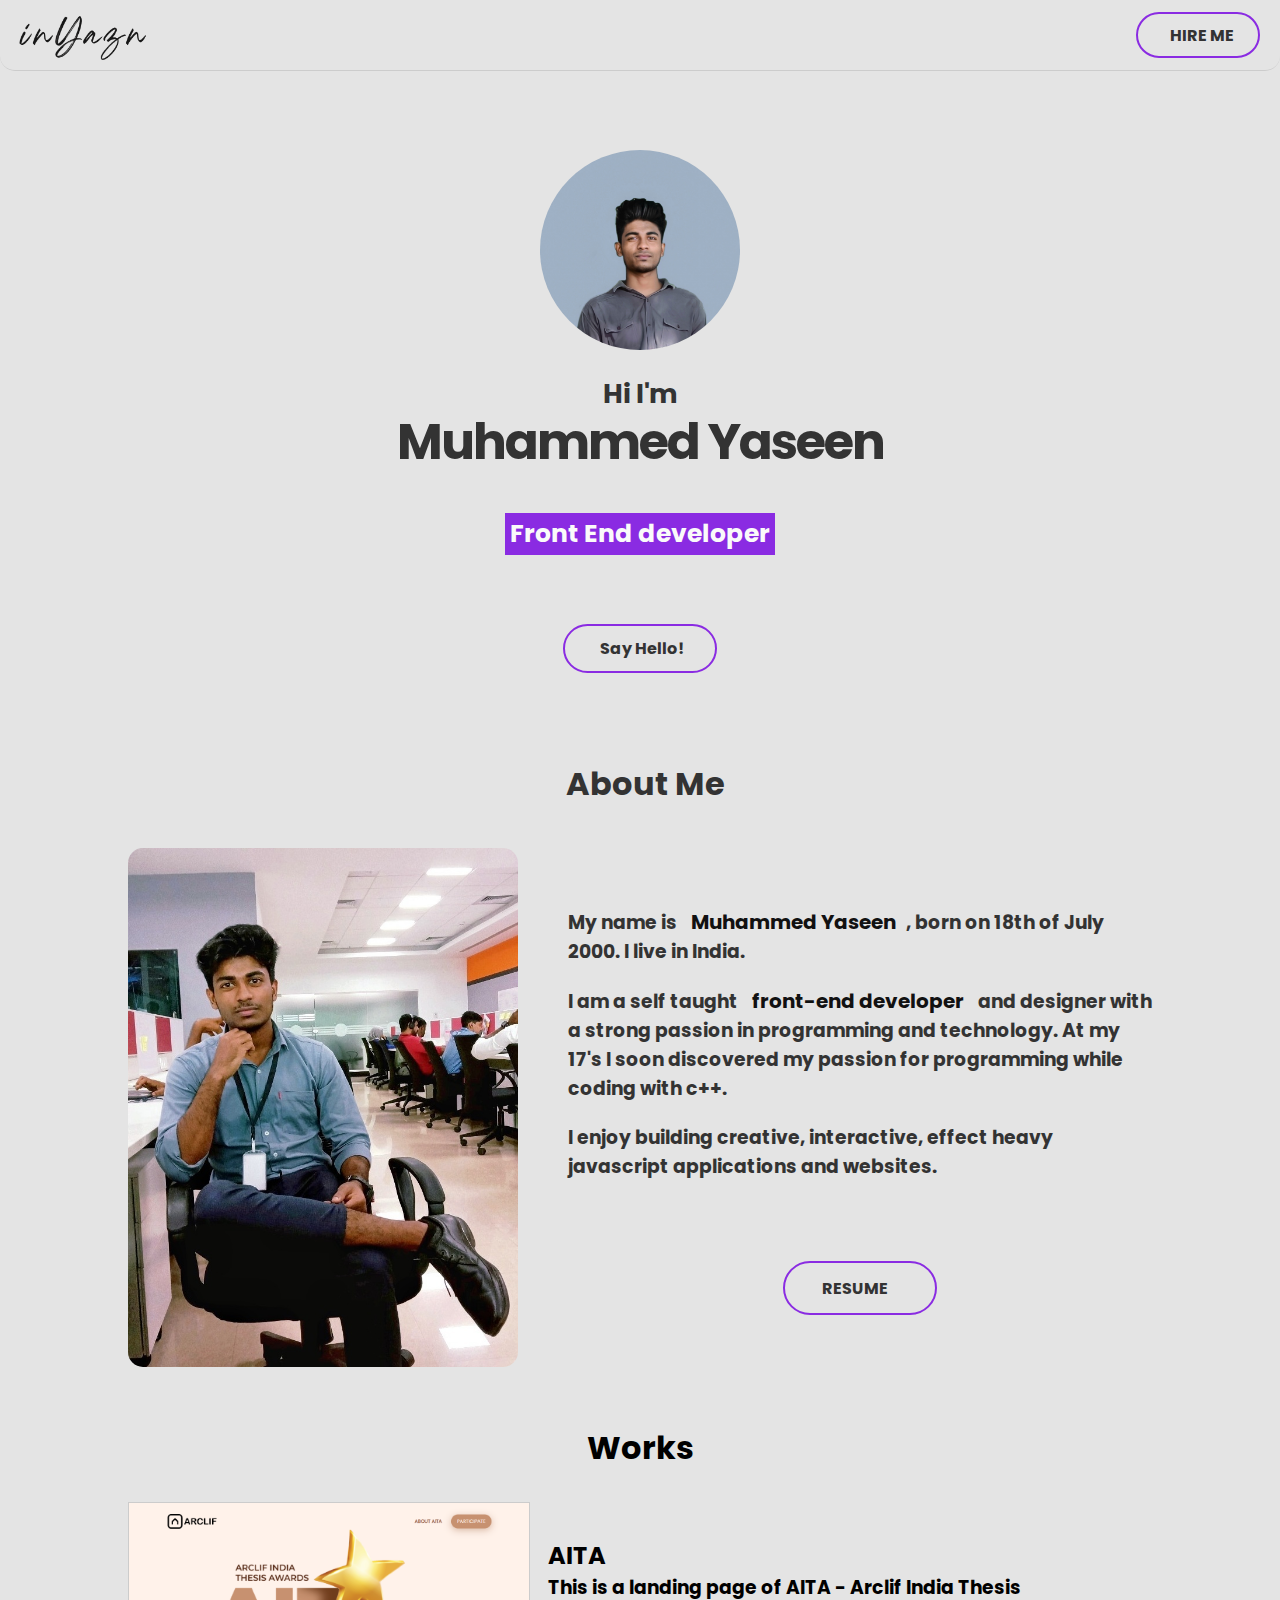
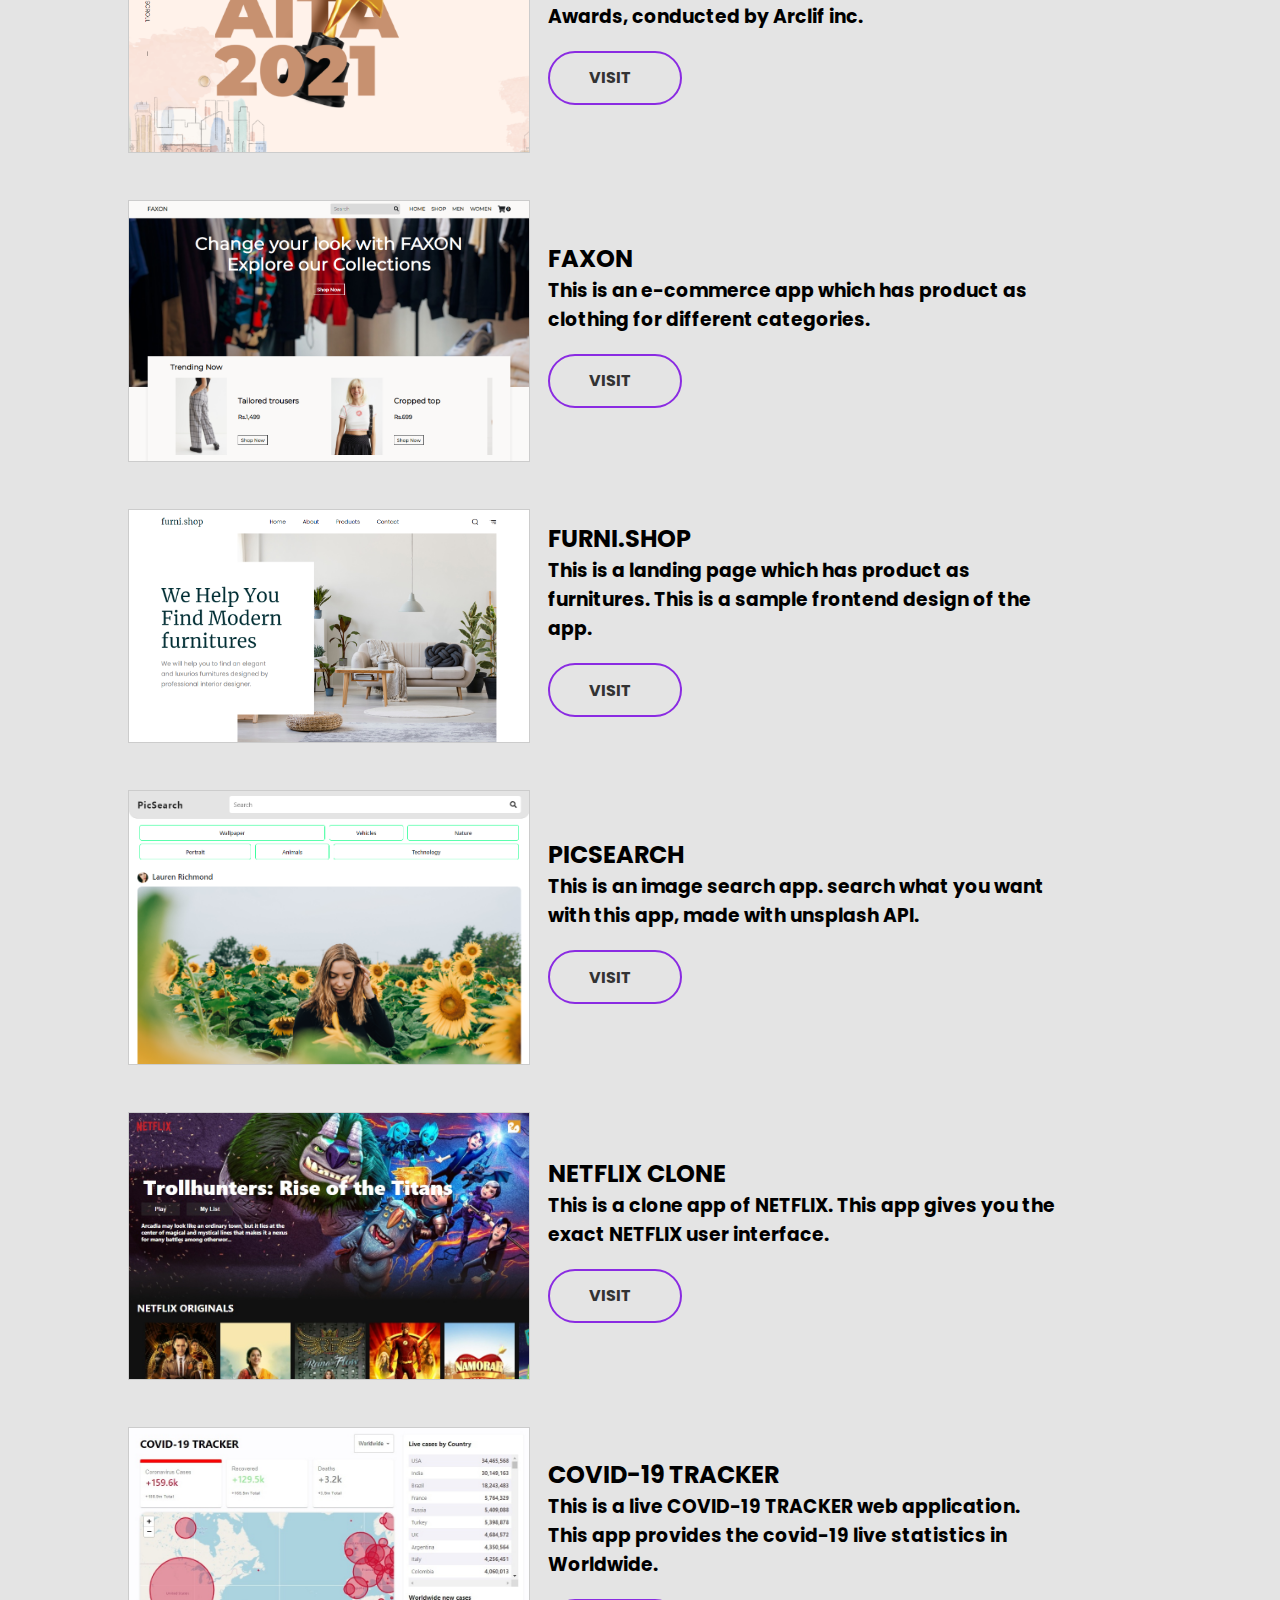
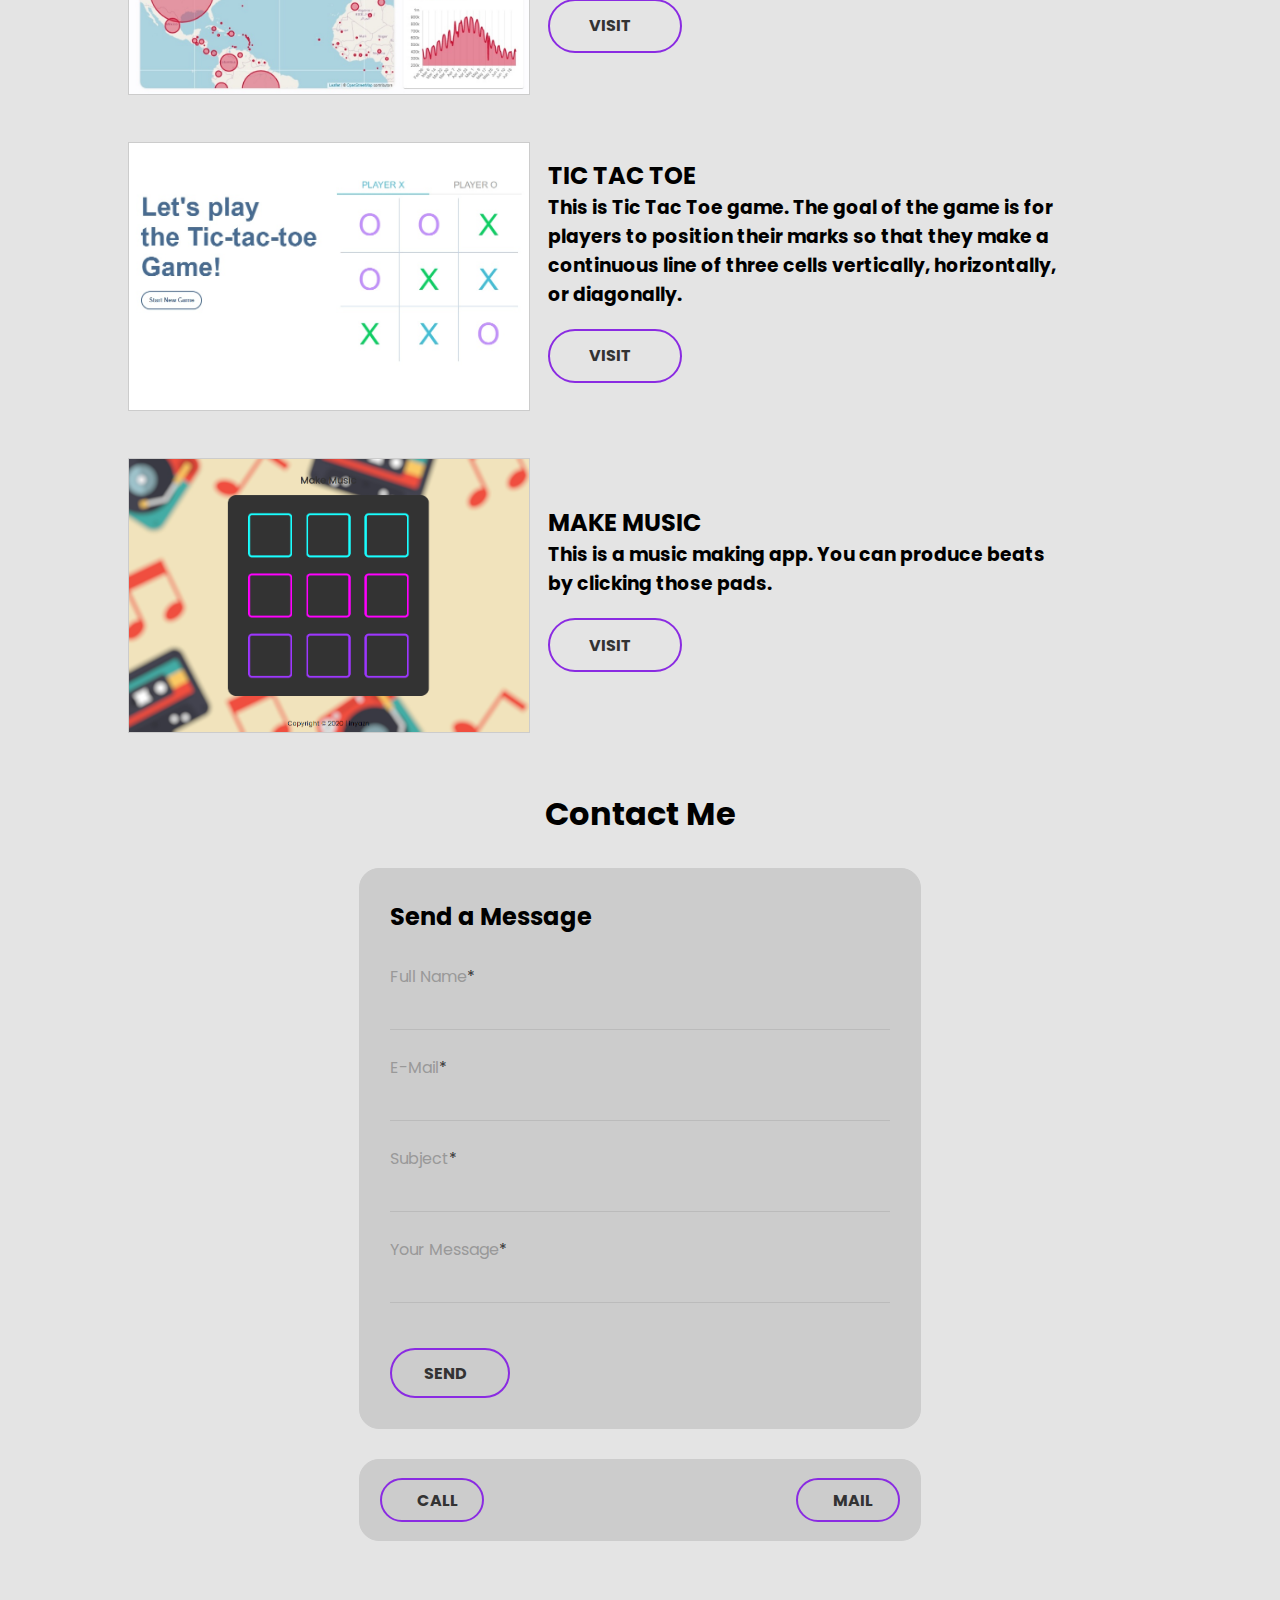
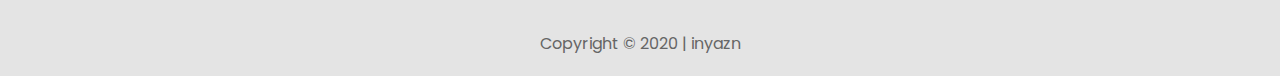
<file: index.html>
<!DOCTYPE html>
<html lang="en">
  <head>
    <meta charset="UTF-8" />
    <meta http-equiv="X-UA-Compatible" content="IE=edge" />
    <meta name="viewport" content="width=device-width, initial-scale=1.0" />
    <meta name="google-site-verification" content="nQ9ZUqj_Asu6R0zVqUHQiTM2xhwVRadObyOZTw-525c" />
    <meta
      name="description"
      content="I'm Muhammed Yaseen, self taught web developer with a strong passion in programming and technology.At my 17's I soon discovered my passion for programming while coding with c++.I enjoy building creative, interactive, effect heavy javascript applications and websites."
    />
    <meta
      name="keywords"
      content="Front End Developer, inyazn.com, inyazn.in, Muhammed Yaseen, Yaseen, yasn, Yaseen Shiras, Yaseen Calicut, Yaseen Front end developer, yaseen software engineer"
    />
    <title>inyazn | Muhammed Yaseen</title>
    <script async src="https://pagead2.googlesyndication.com/pagead/js/adsbygoogle.js?client=ca-pub-7277503044401125"
     crossorigin="anonymous"></script>
    <link
      rel="icon"
      href="assets/images/icon/favicon.ico"
      type="image/x-icon"
    />
    <link rel="icon" href="assets/images/icon/icon.png" />
    <link rel="stylesheet" href="index.css" />
    <link
      rel="stylesheet"
      href="https://use.fontawesome.com/releases/v5.15.3/css/all.css"
      integrity="sha384-SZXxX4whJ79/gErwcOYf+zWLeJdY/qpuqC4cAa9rOGUstPomtqpuNWT9wdPEn2fk"
      crossorigin="anonymous"
    />
    <script
      src="https://code.jquery.com/jquery-3.6.0.js"
      integrity="sha256-H+K7U5CnXl1h5ywQfKtSj8PCmoN9aaq30gDh27Xc0jk="
      crossorigin="anonymous"
    ></script>
    <script src="https://ajax.googleapis.com/ajax/libs/jquery/3.5.1/jquery.min.js"></script>
  </head>
  <body>
    <div class="hero heroHome">
      <div class="header">
        <div class="logo">
          <img
            class="img__logo dark__logo"
            src="assets/images/logo/inYazn-logo-dark.png"
            alt="inYazn-logo-dark"
          />
        </div>
        <div class="button">
          <a href="mailto:contact.inyazn@gmail.com"><i class="far fa-comment"></i>HIRE ME</a>
        </div>
      </div>
     
      <div class="container homeContainer" id="homeContainer">
        <div class="top"></div>
        <div class="bottom">
          <div class="image">
            <img
              src="assets/images/Muhammed Yaseen - @inYazn.jpeg"
              alt="Muhammed Yaseen - @inYazn"
            />
          </div>
          <div class="text">
            <h1>
              <p>Hi I'm</p>
              <span>Muhammed Yaseen</span>
            </h1>
            <h4>
              <a
                href="https://frontendmasters.com/books/front-end-handbook/2018/what-is-a-FD.html"
                >Front End developer</a
              >
            </h4>
          </div>
          <div class="button">
            <a href="https://wa.me/919447101708"><i class="fab fa-whatsapp"></i> Say Hello!</a>
          </div>
        </div>
      </div>
      <div class="container aboutContainer" id="aboutContainer">
        <div class="textField">
          <h1 class="heading">About Me</h1>
          <div class="content">
            <div class="image">
              <img src="assets/images/Muhammed Yaseen@inYazn.jpeg" alt="Muhammed Yaseen@inYazn">
            </div>
            <div class="text">
              <p class="paraOne">
                <h3>My name is <a class="spanOne">Muhammed Yaseen</a>, born on 18th of July 2000. I live in India.</h3>
              </p>
              <p>
                <h3>
                  I am a self taught <a href="https://frontendmasters.com/books/front-end-handbook/2018/what-is-a-FD.html" hr class="spanOne">front-end developer</a> and designer with a strong passion in
                  programming and technology. At my 17's I soon discovered my passion for
                  programming while coding with c++.
                </h3>
              </p>
              <p>
                <h3>
                  I enjoy building creative, interactive, effect heavy javascript applications and websites.
                </h3>
              </p>
              <a href="resume.html" class="ResumeIcon"><div>RESUME <i class="fas fa-arrow-right"></i></div></a>
            </div>
          </div>
        </div>
      </div>
      <div class="container portfolioContainer" id="portfolioContainer">
        <h1>Works</h1>
        <div class="content">
            
          <div class="odd work">
            <div class="image">
              <img
                src="assets/images/portfolio/AITA.png"
                alt="FAXON_inyazn"
              />
            </div>
            <div class="text">
              <h2 class="name">AITA</h2>
              <h3 class="description">
                This is a landing page of AITA - Arclif India Thesis Awards,  conducted by Arclif inc.
              </h3>
              <a
                href="https://yazeenshiras.github.io/AITA/"
                class="visitButton"
                >VISIT <i class="fas fa-arrow-right"></i
              ></a>
            </div>
          </div>
          <div class="even work">
            <div class="image">
              <img
                src="assets/images/portfolio/Faxon_E-commerce.png"
                alt="FAXON_inyazn"
              />
            </div>
            <div class="text">
              <h2 class="name">FAXON</h2>
              <h3 class="description">
                This is an e-commerce app which has product as clothing for different categories.
              </h3>
              <a
                href="https://faxon-inyazn.web.app/"
                class="visitButton"
                >VISIT <i class="fas fa-arrow-right"></i
              ></a>
            </div>
          </div>
          <div class="odd work">
            <div class="image">
              <img
                src="assets/images/portfolio/furni.shop.png"
                alt="furi.shop_inyazn"
              />
            </div>
            <div class="text">
              <h2 class="name">FURNI.SHOP</h2>
              <h3 class="description">
                This is a landing page which has product as furnitures. This is a sample frontend design of the app.
              </h3>
              <a
                href="https://furni-shop-inyazn.web.app/"
                class="visitButton"
                >VISIT <i class="fas fa-arrow-right"></i
              ></a>
            </div>
          </div>
          <div class="even work">
            <div class="image">
              <img
                src="assets/images/portfolio/PicSearch.png"
                alt="PicSearch_inyazn"
              />
            </div>
            <div class="text">
              <h2 class="name">PICSEARCH</h2>
              <h3 class="description">
                This is an image search app. search what you want with this app, made with unsplash API.
              </h3>
              <a href="https://picsearch-inyazn.web.app/" class="visitButton"
                >VISIT <i class="fas fa-arrow-right"></i
              ></a>
            </div>
          </div>
          <div class="odd work">
            <div class="image">
              <img
                src="assets/images/portfolio/netflix_clone - inyazn.jpeg"
                alt="Netflix-Clone_inyazn"
              />
            </div>
            <div class="text">
              <h2 class="name">NETFLIX CLONE</h2>
              <h3 class="description">
                This is a clone app of NETFLIX. This app gives you the exact
                NETFLIX user interface.
              </h3>
              <a href="https://netflix-clone-yazn.web.app/" class="visitButton"
                >VISIT <i class="fas fa-arrow-right"></i
              ></a>
            </div>
          </div>
          <div class="even work">
            <div class="image">
              <img
                src="assets/images/portfolio/covid_19_tracker - inyazn.jpeg"
                alt="Covid-19-Tracker_inyazn"
              />
            </div>
            <div class="text">
              <h2 class="name">COVID-19 TRACKER</h2>
              <h3 class="description">
                This is a live COVID-19 TRACKER web application. This app
                provides the covid-19 live statistics in Worldwide.
              </h3>
              <a
                href="https://covid-19-tracker-4404c.web.app/"
                class="visitButton"
                >VISIT <i class="fas fa-arrow-right"></i
              ></a>
            </div>
          </div>
          <div class="odd work">
            <div class="image">
              <img
                src="assets/images/portfolio/tic_tac_toe - inyazn.jpeg"
                alt="Tic-Tac-Toe_inyazn"
              />
            </div>
            <div class="text">
              <h2 class="name">TIC TAC TOE</h2>
              <h3 class="description">
                This is Tic Tac Toe game. 
                The goal of the game is for players to position their marks so that they make a continuous line of three cells vertically, horizontally, or diagonally.
              </h3>
              <a
                href="https://tic-tac-toe-yazn.web.app/"
                class="visitButton"
                >VISIT <i class="fas fa-arrow-right"></i
              ></a>
            </div>
          </div>
          <div class="even work">
            <div class="image">
              <img
                src="assets/images/portfolio/Make Music.png"
                alt="Make-Music_inyazn"
              />
            </div>
            <div class="text">
              <h2 class="name">MAKE MUSIC</h2>
              <h3 class="description">
                This is a music making app. You can
                produce beats by clicking those pads.
              </h3>
              <a
                href="https://make-music-inyazn.web.app/"
                class="visitButton"
                >VISIT <i class="fas fa-arrow-right"></i
              ></a>
            </div>
          </div>
        </div>
      </div>
      <div class="contact">
        <h1>Contact Me</h1>
        <section>
          <h2>Send a Message</h2>
        <div class="form">
          <form name="emailForm" id="submitForm" action="">
            <label for="fullname">Full Name<span class="star">*</span></label>
            <br>
            <input type="text" id="fullname" name="fullname">
            <br>
            <br>
            <label for="email">E-Mail<span class="star">*</span></label>
            <br>
            <input type="text" id="email" name="email">
            <br>
            <br>
            <label for="subject">Subject<span class="star">*</span></label>
            <br>
            <input type="text" id="subject" name="subject">
            <br>
            <br>
            <label for="message">Your Message<span class="star">*</span></label>
            <br>
            <input type="text" id="message" name="message">
            <br>
            <span id="requiredError">Must fill the <span class="star">*</span>required fields</span>
            <br>
            <button type="submit">SEND <i class="fas fa-paper-plane"></i></button>
          </form>
        </div>
        <div class="sending" id="sending">
          <h4>sending...</h4>
        </div>
        <div class="popup" id="popup">
          <h3>Thanks for your <br> Message!</h3>
        </div>
        </section>
        <div class="other">
          <a class="call" href="tel:9447101708"><i class="fas fa-mobile-alt"></i>CALL</a>
          <a class="mail" href="mailto:contact.inyazn@gmail.com"><i class="far fa-envelope"></i>MAIL</a>
        </div> 
      </div>
      <footer>
        <div class="socialButtons">
          <a href="https://www.linkedin.com/in/muhammed-yaseen-294889207/"><i class="fab fa-linkedin"></i></a>
          <a href="https://github.com/YazeenShiras"><i class="fab fa-github"></i></a>
          <a href="https://www.instagram.com/inyazn/"><i class="fab fa-instagram"></i></a>
          <a href="https://www.facebook.com/yazeenshiraz/"><i class="fab fa-facebook"></i></a>
        </div>
        <div class="copyright">
          Copyright &copy; 2020 | inyazn
        </div>
      </footer>
    </div>
    <script>
      var fullName = document.getElementById("fullname");
      var email = document.getElementById("email");
      var subject = document.getElementById("subject");
      var message = document.getElementById("message");
      var requiredError = document.getElementById("requiredError");
      var sending = document.getElementById("sending");
      var popup = document.getElementById("popup");

      $('#submitForm').submit((e) => {
        e.preventDefault();
        if (
          fullName.value == "" ||
          email.value == "" ||
          subject.value == "" ||
          message.value == ""
        ) {
          requiredError.style.display = "block";
          setTimeout(() => {
            requiredError.innerHTML = "Reloading...";
            setTimeout(() => {
              window.location.reload();
            }, 1000);
          }, 2000);
        } else if (email.value.includes("@") == false) {
          requiredError.innerHTML = "invalid e-mail";
          requiredError.style.display = "block";
          setTimeout(() => {
            requiredError.innerHTML = "Reloading...";
            setTimeout(() => {
              window.location.reload();
            }, 1000);
          }, 2000);
        } else {
            sending.style.display = "block";
            setTimeout(() => {
              sending.style.display = "none";
              popup.style.display = "block";
            }, 4000);
            $.ajax({
              url: "https://script.google.com/macros/s/AKfycbzxBuvK4gJuzY5Z2ARDfHYh4qrAEEdmg29tWkC0arr99gRFk58gBIpcGJx2lCWW6_2r/exec",
              data: $("#submitForm").serialize(),
              method: "post",
              success: function (response) {
                setTimeout(() => {
                  window.location.reload();
                }, 5000)
              },
              error: function (err) {
                setTimeout(() => {
                  popup.innerHTML = "Error Occurred!";
                  popup.style.color = "#ff0f0f";
                  popup.style.display = "block";
                  setTimeout(() => {
                    window.location.reload();
                  }, 5000)
                }, 2000)
              }
            })
        }
      });
    </script>
  </body>
</html>
</file>
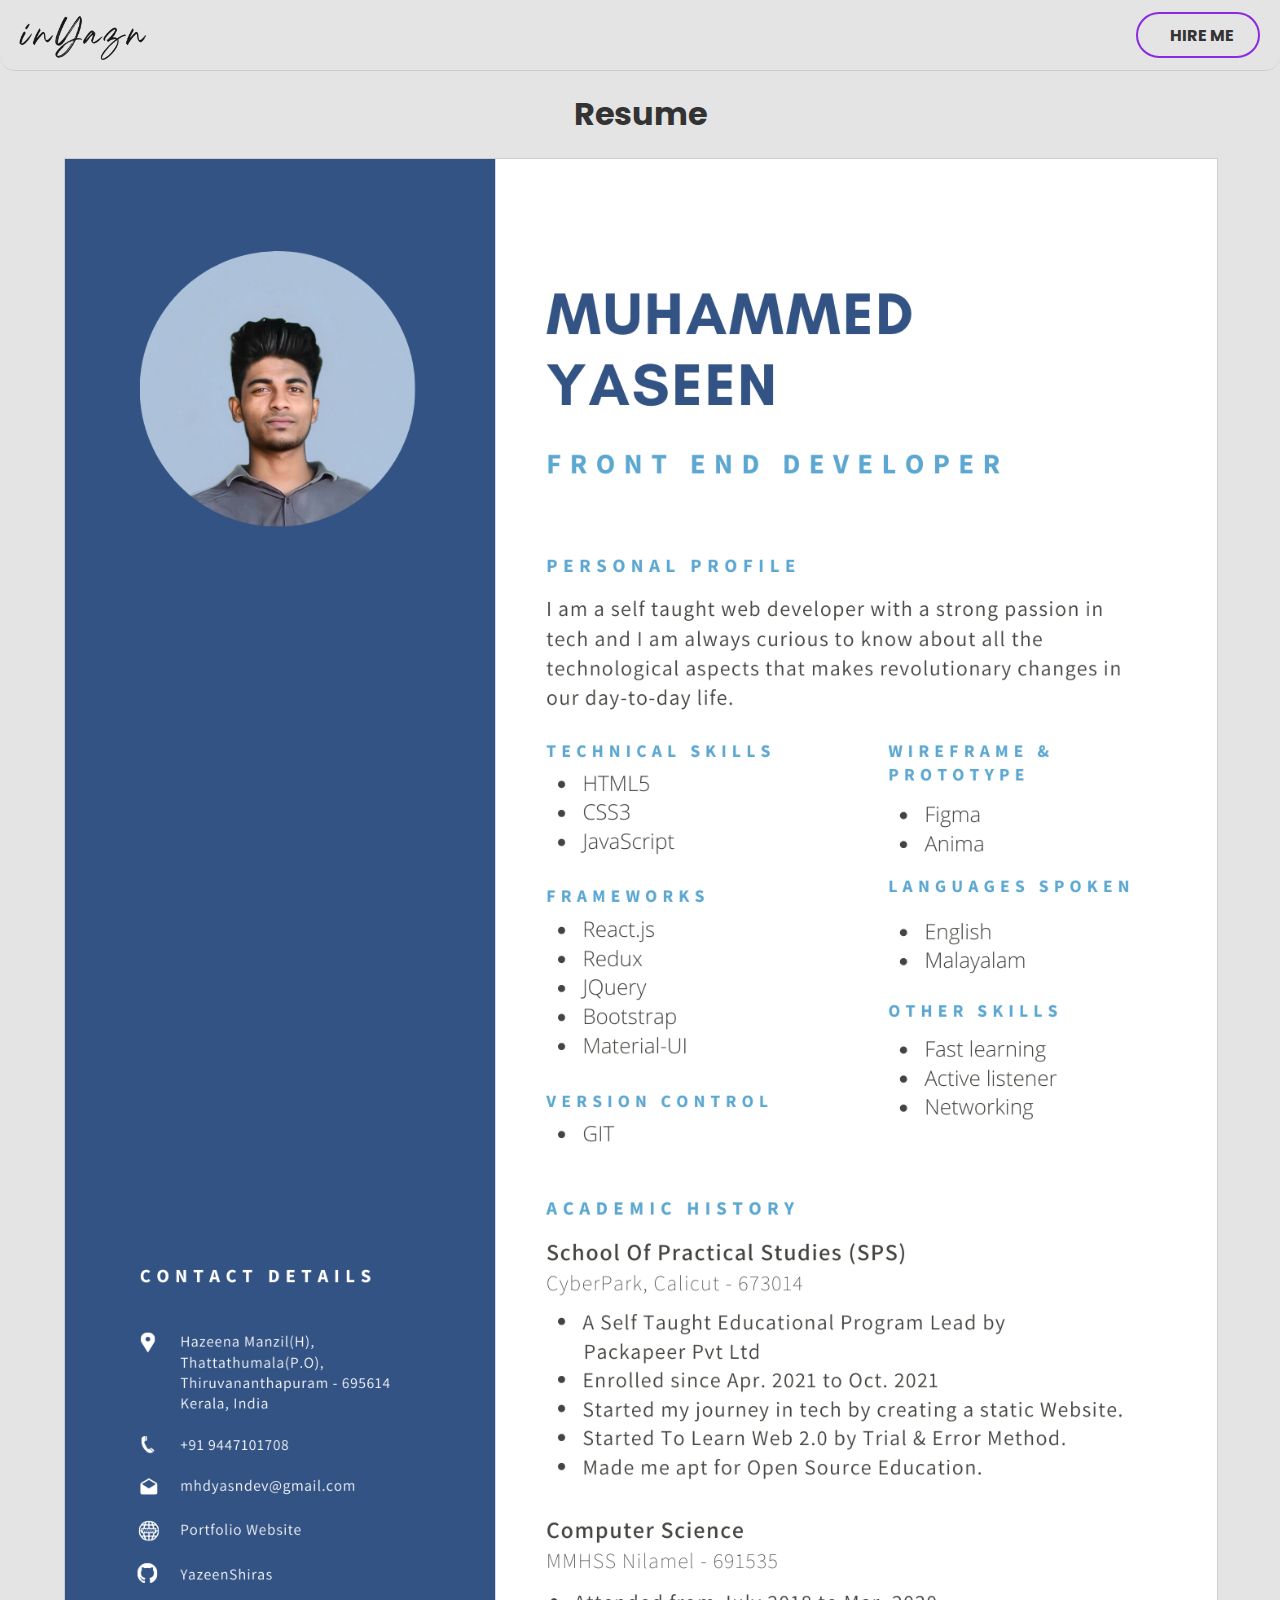
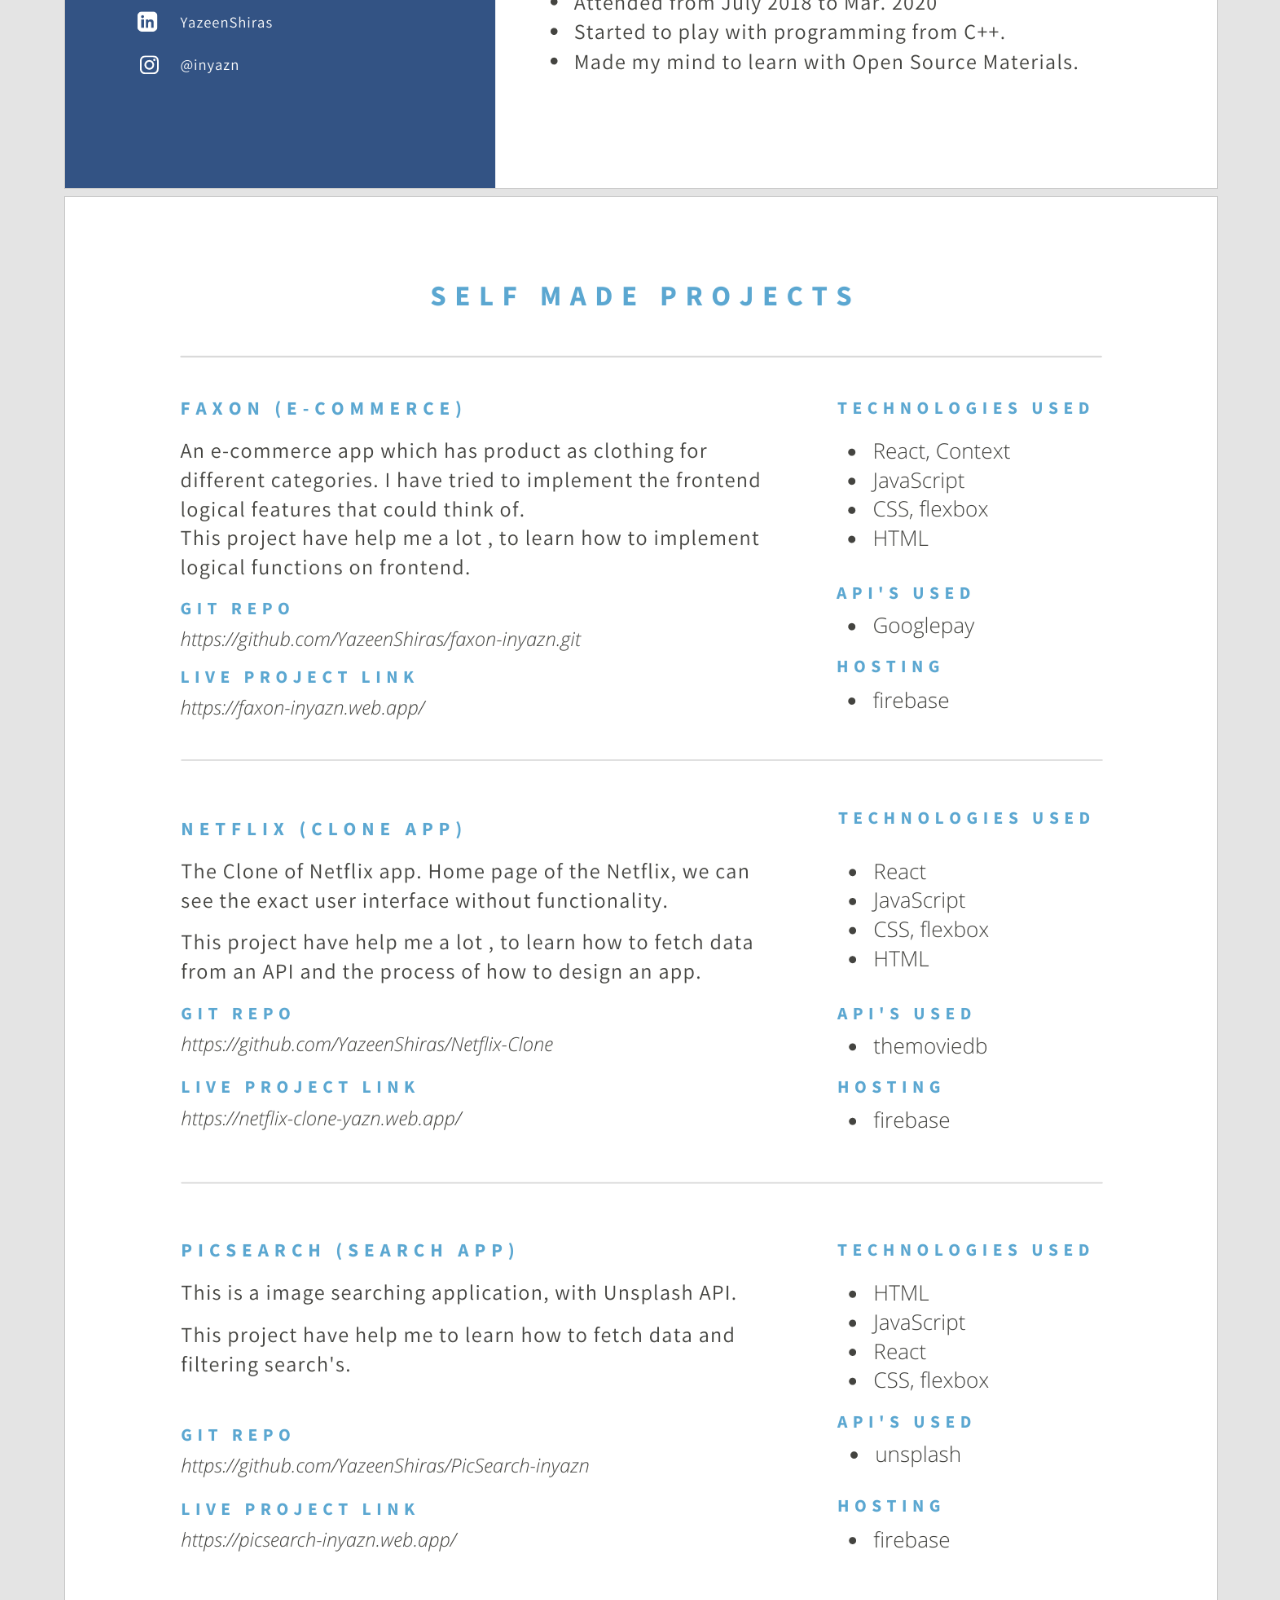
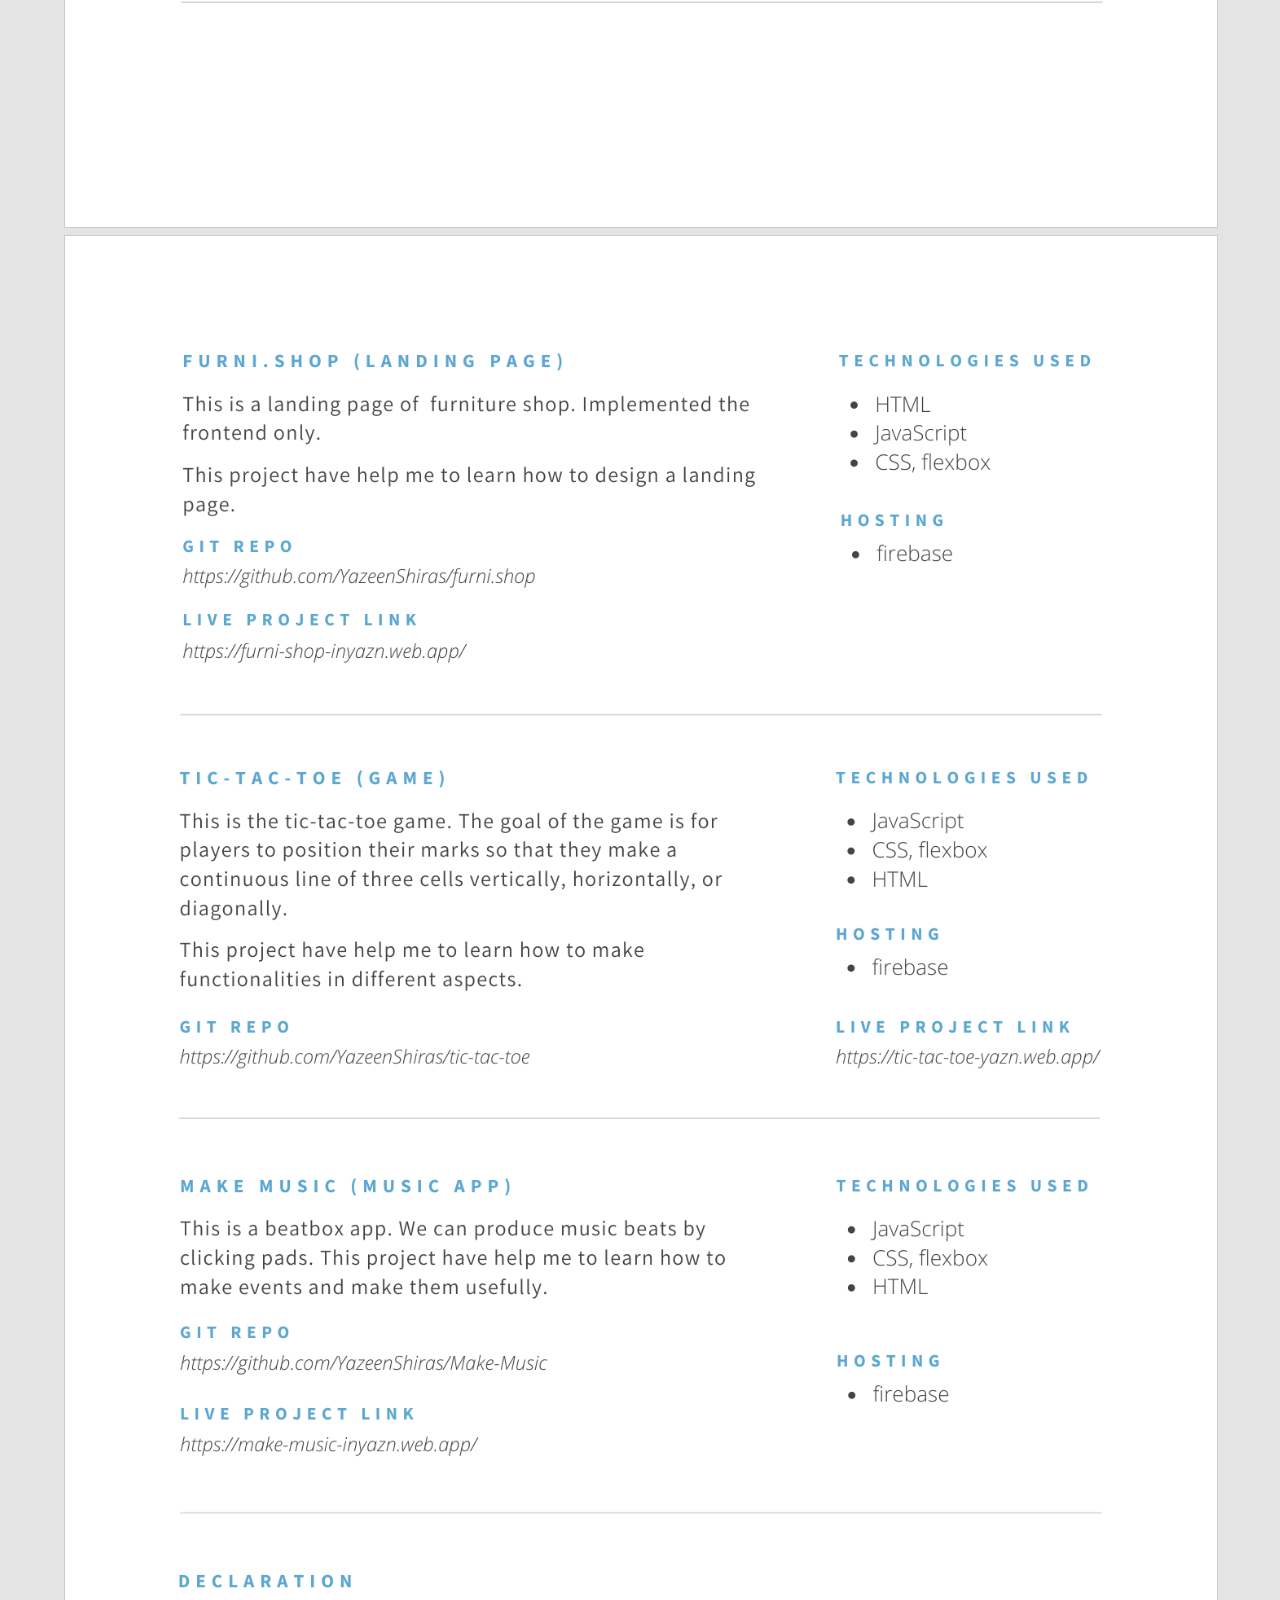
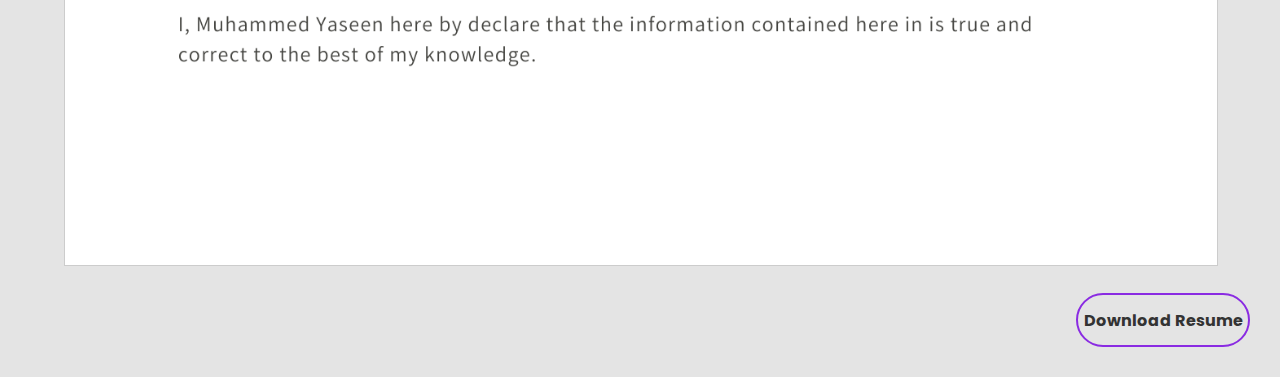
<file: resume.html>
<!DOCTYPE html>
<html lang="en">
  <head>
    <meta charset="UTF-8" />
    <meta http-equiv="X-UA-Compatible" content="IE=edge" />
    <meta name="viewport" content="width=device-width, initial-scale=1.0" />
    <meta name="description" content="resume of Muhammed Yaseen" />
    <meta
      name="keywords"
      content="Front End Developer, inyazn, Muhammed Yaseen, Yaseen, yasn, Yaseen Shiras, Kerala, TVM"
    />
    <title>inyazn - Resume</title>
    <script async src="https://pagead2.googlesyndication.com/pagead/js/adsbygoogle.js?client=ca-pub-7277503044401125"
     crossorigin="anonymous"></script>
    <link rel="icon" href="assets/images/icon/icon.png" type="image/x-icon" />
    <link rel="icon" href="assets/images/icon/icon.png" />
    <link rel="stylesheet" href="resume.css" />
    <link rel="stylesheet" href="index.css" />
    <link
      rel="stylesheet"
      href="https://use.fontawesome.com/releases/v5.15.3/css/all.css"
      integrity="sha384-SZXxX4whJ79/gErwcOYf+zWLeJdY/qpuqC4cAa9rOGUstPomtqpuNWT9wdPEn2fk"
      crossorigin="anonymous"
    />
  </head>
  <body>
    <div class="hero">
      <div class="header">
        <div class="logo">
          <img
            class="img__logo"
            src="assets/images/logo/inYazn-logo-dark.png"
            alt="inYazn__logo"
          />
        </div>
        <div class="button">
          <a href="mailto:contact.inyazn@gmail.com"><i class="far fa-comment"></i>HIRE ME</a>
        </div>
      </div>
      <div class="container resumeContainer" id="mainContainer">
        <h1>Resume</h1>
        <div class="content">
          <div class="image">
            <img src="assets/images/resume/Resume - Muhammed Yaseen - Page_01.png" alt="Resume@Muhammed Yaseen - inyazn">
            <img class="pageTwo" src="assets/images/resume/Resume - Muhammed Yaseen - Page_02.png" alt="Resume@Muhammed Yaseen - inyazn">
            <img class="pageThree" src="assets/images/resume/Resume - Muhammed Yaseen - Page_03.png" alt="Resume@Muhammed Yaseen - inyazn">
          </div>
          <div class="button">
            <a class="backButton" href="index.html"><i class="fas fa-arrow-left"></i></a>
            <a class="downloadButton" href="assets/images/resume/Resume - Muhammed Yaseen.pdf" download >Download Resume</div>
          </div>
        </div>
      </div>
    </div>
  </body>
</html>
</file>
<file: index.css>
@import url("https://fonts.googleapis.com/css?family=Poppins");

* {
  margin: 0;
  padding: 0;
  scroll-behavior: smooth;
}

body::-webkit-scrollbar {
  display: none;
}

body {
  font-family: "Poppins", sans-serif;
  background-color: #e4e4e4;
}

.hero {
  background-color: #e4e4e4;
  width: 100vw;
  height: 100%;
  display: flex;
  flex-direction: column;
}

.heroHome {
  background-color: #e4e4e4;
}

/* header */

.header {
  width: 100%;
  height: 10%;
  min-height: 70px;
  max-height: 70px;
  background-color: #e4e4e4;
  display: flex;
  justify-content: space-between;
  border-radius: 0px 0px 15px 15px;
  border-bottom: 1px solid #cccccc;
  position: fixed;
  top: 0;
  z-index: 1;
}

.header > .logo {
  height: 100%;
  float: left;
  min-width: 200px;
  max-width: 200px;
  background: transparent;
  display: flex;
  align-items: center;
  padding-left: 10px;
}

.header > .logo > .img__logo {
  height: 90%;
  width: 150px;
  object-fit: contain;
  margin-top: 5px;
}

.header > .button {
  float: right;
  height: 100%;
  display: flex;
  align-items: center;
  padding-right: 20px;
}

.header > .button > a {
  height: 60%;
  width: 120px;
  color: #333333;
  border: 2px solid blueviolet;
  border-radius: 50px;
  display: flex;
  align-items: center;
  justify-content: center;
  font-size: 16px;
  font-weight: bold;
  cursor: pointer;
  transition: all 0.2s ease;
  text-decoration: none;
}

.header > .button > a > i {
  margin-right: 7px;
}

.header > .button > a:hover {
  color: #fafafa;
  background-color: blueviolet;
}

/* home */

.container {
  width: 100vw;
}

.homeContainer {
  display: flex;
  flex-direction: column;
  align-items: center;
  justify-content: space-between;
  background-color: #e4e4e4;
}

.homeContainer > .top {
  height: 250px;
  width: 100%;
  background-image: url("https://www.egeniq.nl/sites/default/files/2020-06/frontend_webdeveloper.jpg");
  background-repeat: no-repeat;
  background-size: cover;
}

.homeContainer > .bottom {
  height: 450px;
  width: 100%;
  display: flex;
  flex-direction: column;
  align-items: center;
}

.homeContainer > .bottom > .image {
  height: 200px;
  width: 200px;
  border-radius: 50%;
  margin-top: -100px;
}

.homeContainer > .bottom > .image > img {
  width: 100%;
  height: 100%;
  object-fit: contain;
  border-radius: 50%;
}

.homeContainer > .bottom > .text {
  width: 100%;
  height: calc(100% - 200px);
  display: flex;
  flex-direction: column;
  align-items: center;
  justify-content: space-evenly;
  background: transparent;
}

.homeContainer > .bottom > .text > h1 {
  font-size: 50px;
  display: flex;
  flex-direction: column;
  align-items: center;
  justify-content: center;
  color: #333333;
}

.homeContainer > .bottom > .text > h1 > span,
p {
  text-align: center;
}

.homeContainer > .bottom > .text > h1 > span {
  line-height: 55px;
  letter-spacing: -2px;
}

.homeContainer > .bottom > .text > h1 > p {
  font-size: 27px;
}

.homeContainer > .bottom > .text > h4 {
  font-size: 25px;
  color: #fafafa;
  background-color: blueviolet;
  padding: 2px 5px;
  margin-top: 20px;
}

.homeContainer > .bottom > .text > h4 > a {
  text-decoration: none;
  color: #fafafa;
}

.homeContainer > .bottom > .button {
  height: 100px;
  width: 100%;
  display: flex;
  margin-top: 30px;
  justify-content: center;
  background: transparent;
}

.homeContainer > .bottom > .button > a {
  height: 50%;
  width: 150px;
  color: #333333;
  border: 2px solid blueviolet;
  border-radius: 50px;
  display: flex;
  align-items: center;
  justify-content: center;
  font-size: 16px;
  font-weight: bold;
  cursor: pointer;
  transition: all 0.2s ease;
  margin-top: 15px;
  text-decoration: none;
}

.homeContainer > .bottom > .button > a > i {
  margin-right: 5px;
  font-size: 18px;
}

.homeContainer > .bottom > .button > a:hover {
  color: #fafafa;
  background-color: blueviolet;
}

/* about */

.heroAbout {
  background-color: #fcfcfc;
}

.aboutContainer {
  background-color: #e4e4e4;
  display: flex;
  flex-direction: column;
  align-items: center;
  justify-content: center;
}

.container > .textField {
  width: 80%;
  color: #333333;
  margin-top: 50px;
  display: flex;
  flex-direction: column;
  align-items: center;
}

.aboutContainer > .textField > .heading {
  padding: 10px;
  padding-left: 20px;
  margin-bottom: 20px;
}

.aboutContainer > .textField > .content {
  width: 100%;
  display: flex;
  align-items: center;
  justify-content: center;
}

.aboutContainer > .textField > .content > .image {
  width: 40%;
  max-width: 400px;
  margin-top: 10px;
}

.aboutContainer > .textField > .content > .image > img {
  width: 100%;
  object-fit: contain;
  border-radius: 15px;
}

.aboutContainer > .textField > .content > .text {
  width: 60%;
  display: flex;
  flex-direction: column;
  text-align: left;
  justify-content: center;
  margin-left: 50px;
  margin-top: 30px;
}

.aboutContainer > .textField > .content > .text > p {
  margin-top: 10px;
  width: 90%;
}

.spanOne {
  font-size: 20px;
  color: #111111;
  padding: 0 10px;
  text-decoration: none;
}

.ResumeIcon {
  border: 2px solid blueviolet;
  margin: auto;
  margin-bottom: 30px;
  margin-top: 70px;
  width: 150px;
  color: #333333;
  height: 50px;
  border-radius: 50px;
  display: flex;
  align-items: center;
  justify-content: center;
  text-decoration: none;
  font-size: 16px;
  font-weight: bold;
  cursor: pointer;
  transition: all 0.2s ease;
}

.fa-arrow-right {
  margin-left: 5px;
}

.ResumeIcon:hover {
  color: #fafafa;
  background-color: blueviolet;
}

/* works */

.portfolioContainer {
  background-color: #e4e4e4;
  display: flex;
  flex-direction: column;
  align-items: center;
}

.portfolioContainer > h1 {
  margin-top: 50px;
  margin-bottom: 30px;
}

.portfolioContainer > .content {
  width: 80%;
  display: flex;
  flex-direction: column;
  align-items: center;
  justify-content: center;
}

.work {
  display: flex;
  align-items: center;
}

.odd {
  margin-bottom: 40px;
}

.work > .image {
  width: 50%;
  width: 400px;
}

.work > .image > img {
  width: 400px;
  object-fit: contain;
  border: 1px solid #cccccc;
}

.work > .text {
  width: 50%;
  margin: 0 20px;
  margin-top: 10px;
}

.even {
  margin-bottom: 40px;
}

.visitButton {
  border: 2px solid blueviolet;
  margin-bottom: 30px;
  margin-top: 20px;
  width: 130px;
  color: #333333;
  height: 50px;
  border-radius: 50px;
  display: flex;
  align-items: center;
  justify-content: center;
  text-decoration: none;
  font-size: 16px;
  font-weight: bold;
  cursor: pointer;
  transition: all 0.2s ease;
}

.fa-arrow-right {
  margin-left: 10px;
}

.visitButton:hover {
  color: #fafafa;
  background-color: blueviolet;
}

.containerDeactive {
  display: none;
}

/* contact */

.contact {
  display: flex;
  flex-direction: column;
  align-items: center;
  margin-top: 10px;
}

.contact > h1 {
  margin-bottom: 30px;
}

section {
  width: 70%;
  max-width: 500px;
  display: flex;
  flex-direction: column;
  border-radius: 20px;
  border: 1px solid #cccccc;
  background-color: #cccccc;
  padding: 30px;
  margin-bottom: 30px;
}

section > h2 {
  margin-bottom: 20px;
}

.contact > section > .form {
  width: 100%;
  margin-top: 10px;
}

.form > form > label {
  color: #999999;
}

.form > form > span {
  color: #ff0f0f;
  font-family: "Poppins", sans-serif;
  font-size: 13px;
  display: none;
}

.star {
  color: #333333;
}

.form > form > input {
  width: 100%;
  height: 40px;
  border: none;
  font-family: "Poppins", sans-serif;
  color: #333333;
  outline: none;
  font-size: 17px;
  background: transparent;
  border-bottom: 1px solid #bbbbbb;
}

.form > form > button {
  height: 50px;
  width: 120px;
  font-family: "Poppins", sans-serif;
  color: #333333;
  border: 2px solid blueviolet;
  border-radius: 50px;
  display: flex;
  align-items: center;
  justify-content: center;
  font-size: 16px;
  font-weight: bold;
  cursor: pointer;
  transition: all 0.2s ease;
  text-decoration: none;
  margin-top: 20px;
  background: transparent;
}

.form > form > button:hover {
  color: #fafafa;
  background-color: blueviolet;
}

.form > form > button > i {
  margin-left: 10px;
}

.contact > section > .sending {
  margin-top: 30px;
  text-align: center;
  color: #888888;
  font-family: "Poppins", sans-serif;
  display: none;
}

.contact > section > .popup {
  margin-top: 30px;
  text-align: center;
  color: blueviolet;
  font-family: "Poppins", sans-serif;
  display: none;
}

.contact > .other {
  width: 80%;
  max-width: 540px;
  height: 80px;
  display: flex;
  align-items: center;
  justify-content: space-between;
  padding: 0px 10px;
  border-radius: 20px;
  border: 1px solid #cccccc;
  background-color: #cccccc;
  margin-bottom: 30px;
}

.contact > .other > a {
  text-decoration: none;
  color: #333333;
  height: 40px;
  width: 100px;
  border: 2px solid blueviolet;
  border-radius: 50px;
  display: flex;
  align-items: center;
  justify-content: center;
  margin: 0 10px;
  font-size: 16px;
  font-weight: bold;
  cursor: pointer;
  transition: all 0.2s ease;
}

.contact > .other > a:hover {
  color: #fafafa;
  background-color: blueviolet;
}

.contact > .other > a > i {
  margin-right: 10px;
  font-size: 18px;
}

/* footer */

footer {
  width: 100%;
  display: flex;
  flex-direction: column;
  align-items: center;
}

footer > .socialButtons {
  margin-top: 30px;
}

footer > .socialButtons > a {
  color: #333333;
  font-size: 20px;
  margin: 0 5px;
  transition: all 0.2s ease;
}

footer > .socialButtons > a:hover {
  color: blueviolet;
}

footer > .copyright {
  margin-bottom: 20px;
  color: #666666;
}

/* Responsive */

@media only screen and (max-width: 875px) {
  .work > .image > img {
    width: 350px;
  }
}

@media only screen and (max-width: 870px) {
  .aboutContainer > .textField > .content {
    width: 100%;
    display: flex;
    flex-direction: column;
  }
  .aboutContainer > .textField > .content > .image {
    width: 100%;
  }

  .aboutContainer > .textField > .content > .text {
    width: 100%;
    margin-left: 0px;
  }

  .ResumeIcon {
    margin: auto;
    margin-bottom: 30px;
    margin-top: 20px;
  }
}

@media only screen and (max-width: 835px) {
  .work > .image {
    width: 90%;
  }
  .work {
    flex-direction: column;
  }
  .work > .image > img {
    width: 100%;
  }

  .work > .text {
    width: 90%;
    margin: 0 20px;
    margin-top: 10px;
  }
}

@media only screen and (max-width: 600px) {
  .portfolioContainer > .content {
    width: 90%;
  }
  .work {
    flex-direction: column;
  }
  .work > .image > img {
    width: 100%;
  }
}

@media only screen and (max-width: 280px) {
  .homeContainer > .bottom > .text > h1 {
    font-size: 30px;
  }
}
</file>
<file: resume.css>
.resumeContainer {
  background-color: #e4e4e4;
  width: 100%;
  display: flex;
  flex-direction: column;
  align-items: center;
}

.resumeContainer > h1 {
  margin-top: 90px;
  color: #333333;
}

.resumeContainer > .content {
  display: flex;
  flex-direction: column;
  align-items: center;
}

.resumeContainer > .content > .image {
  width: 90%;
  margin-top: 20px;
}

.resumeContainer > .content > .image > img {
  width: 100%;
  object-fit: contain;
  border: 1px solid #cccccc;
}

.resumeContainer > .content > .button {
  width: 100%;
  display: flex;
  align-items: center;
  justify-content: space-between;
}

.resumeContainer > .content > .button > .backButton {
  font-size: 30px;
  margin-left: 30px;
  color: #333333;
}

.resumeContainer > .content > .button > .backButton:hover {
  color: blueviolet;
}

.resumeContainer > .content > .button > .downloadButton {
  width: 170px;
  height: 50px;
  margin: 20px 0;
  margin-bottom: 30px;
  margin-right: 30px;
  color: #333333;
  border: 2px solid blueviolet;
  border-radius: 50px;
  display: flex;
  align-items: center;
  justify-content: center;
  text-decoration: none;
  font-size: 16px;
  font-weight: bold;
  cursor: pointer;
  transition: all 0.2s ease;
}

.resumeContainer > .content > .button > .downloadButton:hover {
  color: #fafafa;
  background-color: blueviolet;
}
</file>
